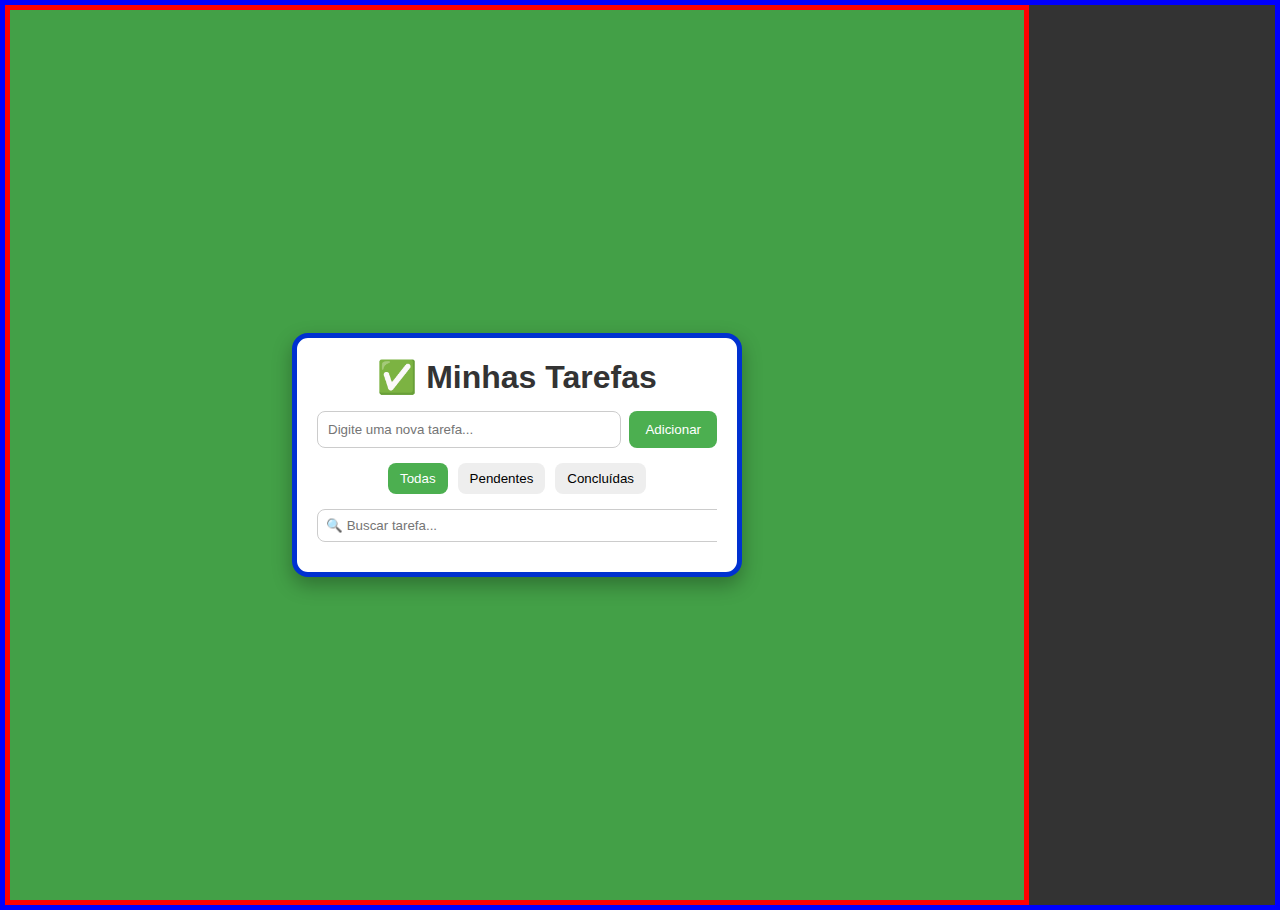
<file: index.html>
<!DOCTYPE html>
<html lang="pt-BR">
<head>
  <meta charset="UTF-8">
  <meta name="theme-color" content="#225577"/>
  <meta name="viewport" content="width=device-width, initial-scale=1, maximum-scale=1, user-scalable=no">
  <title>Lista de Tarefas PWA</title>
  <link rel="stylesheet" href="style.css">
  <link rel="manifest" href="manifest.json">
</head>
<body>
  <!-- "theme_color": "#4CAF50", -->
  <div class="app">
    <h1>✅ Minhas Tarefas</h1>
    <div class="task-input">
      <input type="text" id="taskInput" placeholder="Digite uma nova tarefa...">
      <button id="addTask">Adicionar</button>
    </div>

    <div class="filters">
      <button data-filter="all" class="active">Todas</button>
      <button data-filter="pending">Pendentes</button>
      <button data-filter="completed">Concluídas</button>
    </div>

    <div class="search-box">
      <input type="text" id="searchInput" placeholder="🔍 Buscar tarefa...">
    </div>

    <ul id="taskList"></ul>
  </div>

  <script src="app.js"></script>
  <script>
    if ("serviceWorker" in navigator) {
      navigator.serviceWorker.register("sw.js")
        .then(() => console.log("Service Worker registrado!"))
        .catch(err => console.error("Erro no Service Worker:", err));
    }
  </script>
</body>
</html>
</file>
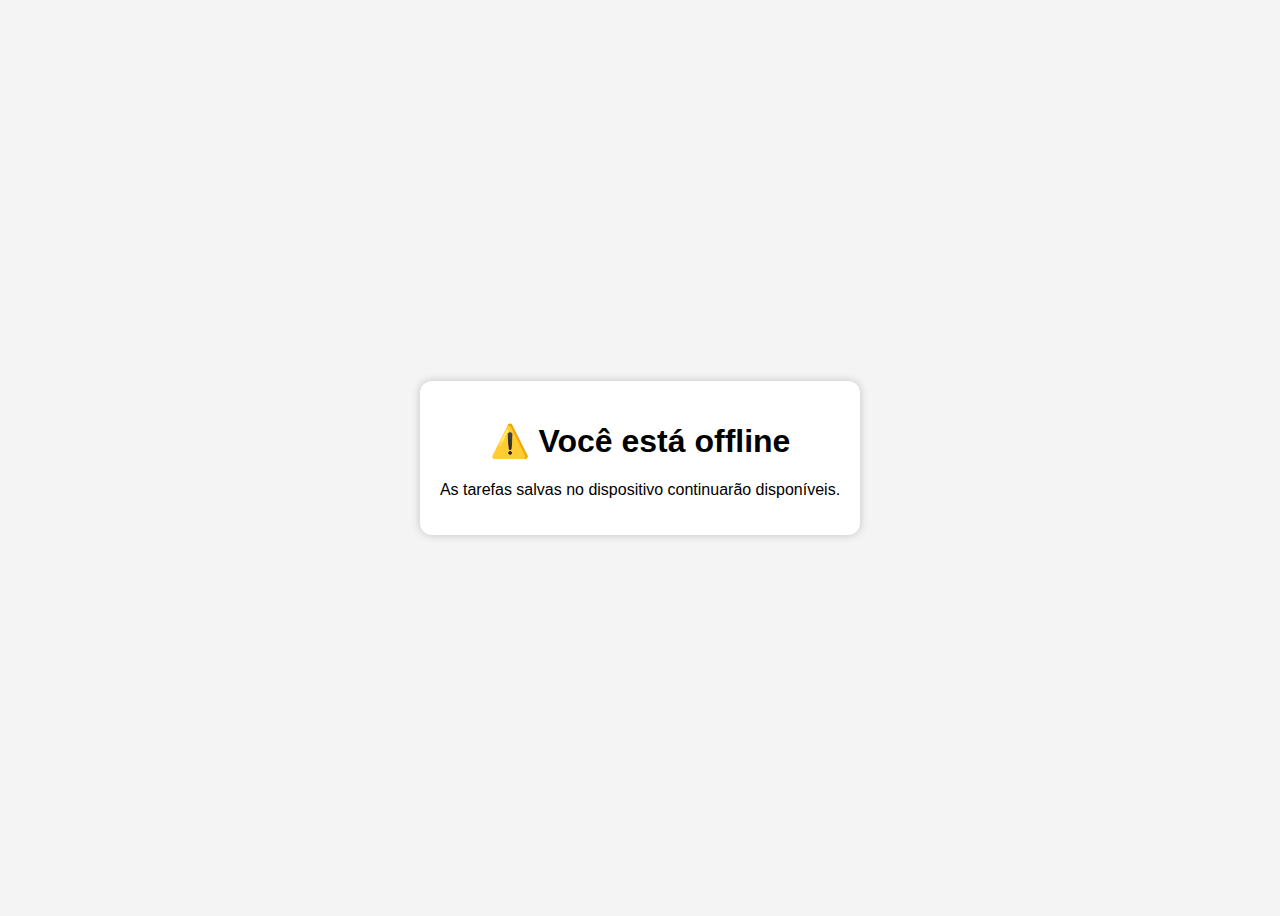
<file: offline.html>
<!DOCTYPE html>
<html lang="pt-BR">
<head>
  <meta charset="UTF-8">
  <title>Offline</title>
  <style>
    body {
      font-family: Arial, sans-serif;
      display: flex;
      justify-content: center;
      align-items: center;
      height: 100vh;
      text-align: center;
      background: #f4f4f4;
    }
    .box {
      background: white;
      padding: 20px;
      border-radius: 12px;
      box-shadow: 0 0 10px rgba(0,0,0,0.2);
    }
  </style>
</head>
<body>
  <div class="box">
    <h1>⚠️ Você está offline</h1>
    <p>As tarefas salvas no dispositivo continuarão disponíveis.</p>
  </div>
</body>
</html>
</file>
<file: style.css>
* {
  margin: 0;
  padding: 0;
  overflow: hidden;
}

html {
  background-color: #333;
  border: 5px solid blue;
  margin: 0;
  padding: 0;

  color: white;
  padding-bottom: env(safe-area-inset-bottom);
}

body {
  font-family: Arial, sans-serif;
  /*background: linear-gradient(135deg, #4CAF50, #2E7D32);*/
  background-color: #43A047;
  color: #fff;
  margin: 0;
  display: flex;
  justify-content: center;
  align-items: center;
  min-height: 100vh;
  width: 80vw;
  box-sizing: border-box;
  overflow: hidden;
  border: 5px solid red;
}

.app {
  background: #fff;
  color: #333;
  padding: 20px;
  border-radius: 16px;
  box-shadow: 0 8px 20px rgba(0, 0, 0, 0.3);
  width: 100vw;
  max-width: 400px;
  border: 5px solid #0031d1;
}

h1 {
  text-align: center;
  margin-bottom: 15px;
}

.task-input {
  display: flex;
  gap: 8px;
}

.task-input input {
  flex: 1;
  padding: 10px;
  border-radius: 8px;
  border: 1px solid #ccc;
}

.task-input button {
  background: #4CAF50;
  color: white;
  border: none;
  padding: 10px 16px;
  border-radius: 8px;
  cursor: pointer;
}

.task-input button:hover {
  background: #43A047;
}

.filters {
  display: flex;
  justify-content: center;
  margin: 15px 0;
  gap: 10px;
}

.filters button {
  border: none;
  padding: 8px 12px;
  border-radius: 8px;
  background: #eee;
  cursor: pointer;
}

.filters button.active {
  background: #4CAF50;
  color: #fff;
}

.search-box {
  margin-bottom: 10px;
}

.search-box input {
  width: 100%;
  padding: 8px;
  border-radius: 8px;
  border: 1px solid #ccc;
}

ul {
  list-style: none;
  padding: 0;
}

li {
  display: flex;
  justify-content: space-between;
  align-items: center;
  background: #f4f4f4;
  margin: 6px 0;
  padding: 10px;
  border-radius: 8px;
}

li.completed {
  text-decoration: line-through;
  color: gray;
}

li button {
  background: red;
  border: none;
  color: white;
  padding: 6px 10px;
  border-radius: 8px;
  cursor: pointer;
}

@media (max-width: 500px) {
  .app {
    width: 95%;
    padding: 15px;
  }
}
</file>
